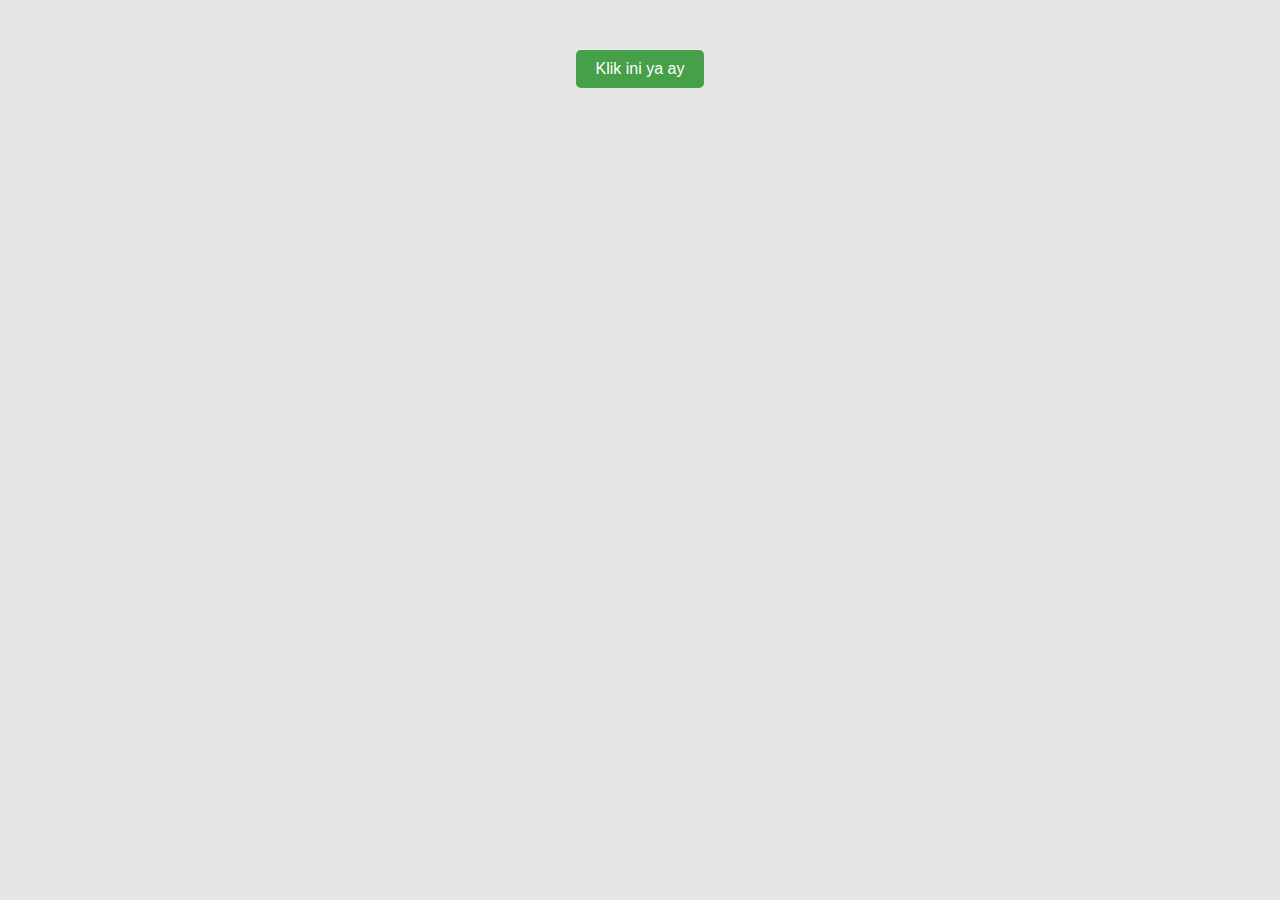
<file: index.html>
<!DOCTYPE html>
<html lang="en">

<head>
    <meta charset="UTF-8">
    <meta name="viewport" content="width=device-width, initial-scale=1.0">
    <title>klik ini ya</title>
    <link rel="stylesheet" href="style.css">
</head>

<body>
    <div class="container">
        <button id="showBirthdayButton">Klik ini ya ay</button>
        <div id="birthdayMessage" class="birthday-card hidden">
            <h1>Halo ayyy</h1>
            <p>
                Kamu udah bobo yaa ayy? Pasti cape banget yaa, lelah yaa? Makasih ya kamu bisa jalanin ini semuanya.
                Aku bangga sama kamu
            </p>
            <p>
                Kalau hari ini kurang baik gpp, Semoga di hari besok dan seterusnya lebih baik lagi.
                Aku sayang banget sama kamu, makasih udah mau lewatin hari-harinya bareng aku. Aku harap kita sama-sama
                terus ay,
                jadi kalau ada apa-apaa dibicarain baik dulu oke?
            </p>
            <p>
                Maaf kalau aku belum bisa ngertiin kamu atau belum bisa jadi yang terbaik buat kamu.
                Tidur yang nyenyak yaa sayangkuu, harus yakin kalau hari selanjutnya pasti lebih baik. I love u ayy
            </p>
            <p>
                see you 🤍💌
            </p>
            
            <!-- New Button -->
            <button id="newPageButton" onclick="goToNewPage()">Klik ini lagi yaa</button>
        </div>
        
        <!-- New Page Content (Initially Hidden) -->
        <div id="newPageContent" class="hidden">
            <h2></h2>
            <p></p>
        </div>
    </div>

    <script src="script.js"></script>
    <script>
        function goToNewPage() {
            // Redirect to the new HTML page
            window.location.href = 'halaman_baru.html';
        }
    </script>
</body>

</html>
</file>
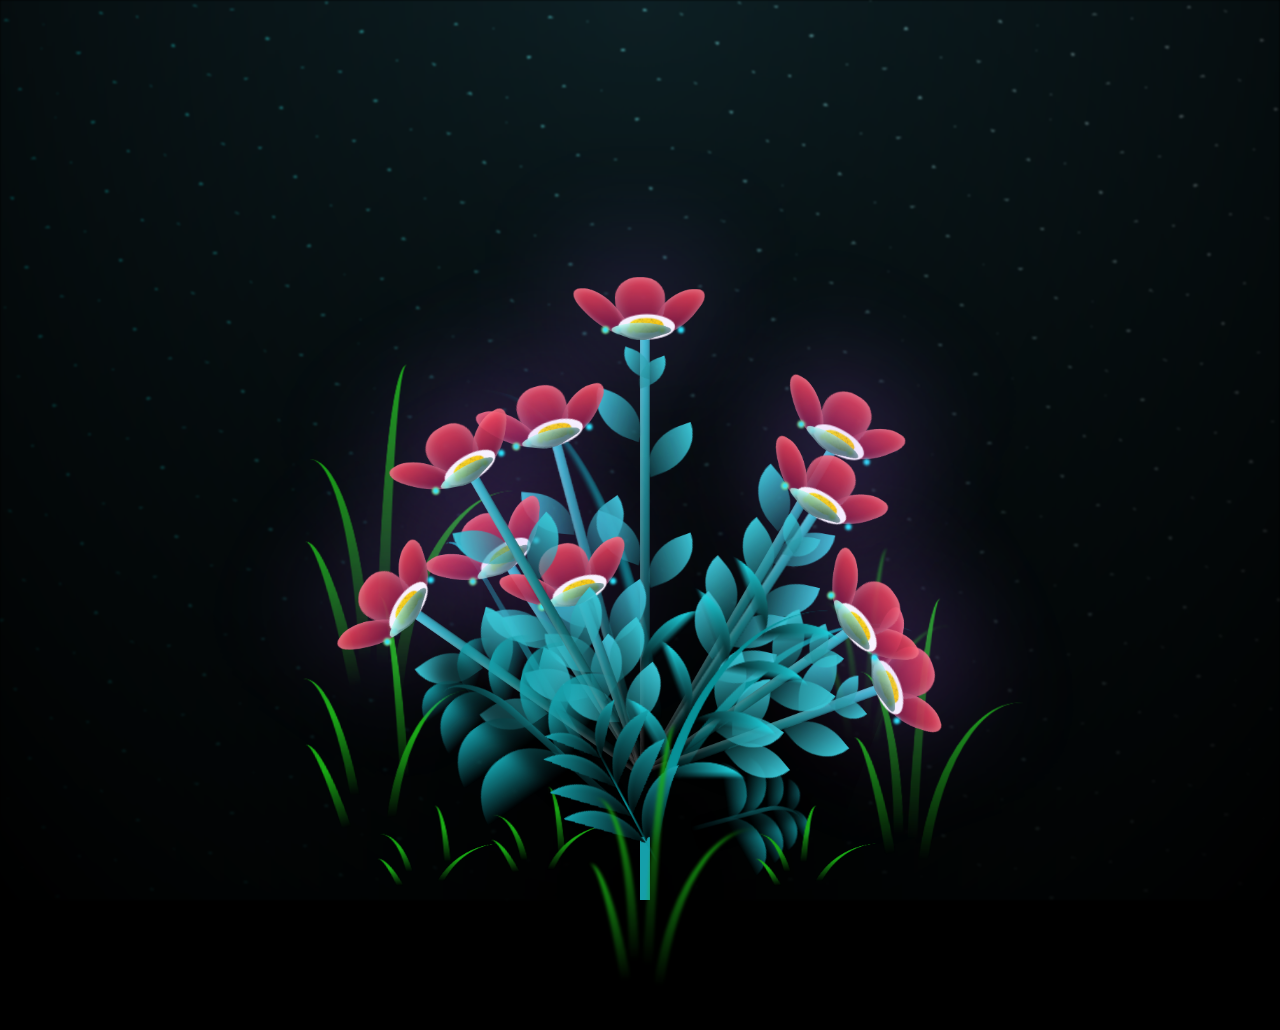
<file: halaman_baru.html>
<!DOCTYPE html>
<html lang="en">
<head>
    <meta charset="UTF-8">
    <meta name="viewport" content="width=device-width, initial-scale=1.0">
    <link rel="stylesheet" href="bunga.css"> <!-- Corrected the rel attribute -->
    <title>Beautiful Garden</title>
</head>
  
<body class="not-loaded">
    <div class="night"></div>
    <div class="flowers1">

    </div>
    <div class="flowers">
      <div class="flower flower--1">
        <div class="flower__leafs flower__leafs--1">
          <div class="flower__leaf flower__leaf--1"></div>
          <div class="flower__leaf flower__leaf--2"></div>
          <div class="flower__leaf flower__leaf--3"></div>
          <div class="flower__leaf flower__leaf--4"></div>
          

          <div class="flower__white-circle"></div>
  
          <div class="flower__light flower__light--1"></div>
          <div class="flower__light flower__light--2"></div>
          <div class="flower__light flower__light--3"></div>
          <div class="flower__light flower__light--4"></div>
          <div class="flower__light flower__light--5"></div>
          <div class="flower__light flower__light--6"></div>
          <div class="flower__light flower__light--7"></div>
          <div class="flower__light flower__light--8"></div>
  
        </div>
        <div class="flower__line">
          <div class="flower__line__leaf flower__line__leaf--1"></div>
          <div class="flower__line__leaf flower__line__leaf--2"></div>
          <div class="flower__line__leaf flower__line__leaf--3"></div>
          <div class="flower__line__leaf flower__line__leaf--4"></div>
          <div class="flower__line__leaf flower__line__leaf--5"></div>
          <div class="flower__line__leaf flower__line__leaf--6"></div>
        </div>
      </div>
  
      <div class="flower flower--2">
        <div class="flower__leafs flower__leafs--2">
          <div class="flower__leaf flower__leaf--1"></div>
          <div class="flower__leaf flower__leaf--2"></div>
          <div class="flower__leaf flower__leaf--3"></div>
          <div class="flower__leaf flower__leaf--4"></div>
          <div class="flower__white-circle"></div>
  
          <div class="flower__light flower__light--1"></div>
          <div class="flower__light flower__light--2"></div>
          <div class="flower__light flower__light--3"></div>
          <div class="flower__light flower__light--4"></div>
          <div class="flower__light flower__light--5"></div>
          <div class="flower__light flower__light--6"></div>
          <div class="flower__light flower__light--7"></div>
          <div class="flower__light flower__light--8"></div>
  
        </div>
        <div class="flower__line">
          <div class="flower__line__leaf flower__line__leaf--1"></div>
          <div class="flower__line__leaf flower__line__leaf--2"></div>
          <div class="flower__line__leaf flower__line__leaf--3"></div>
          <div class="flower__line__leaf flower__line__leaf--4"></div>
        </div>
      </div>
      
  
      <div class="flower flower--3">
        <div class="flower__leafs flower__leafs--3">
          <div class="flower__leaf flower__leaf--1"></div>
          <div class="flower__leaf flower__leaf--2"></div>
          <div class="flower__leaf flower__leaf--3"></div>
          <div class="flower__leaf flower__leaf--4"></div>
          <div class="flower__white-circle"></div>
  
          <div class="flower__light flower__light--1"></div>
          <div class="flower__light flower__light--2"></div>
          <div class="flower__light flower__light--3"></div>
          <div class="flower__light flower__light--4"></div>
          <div class="flower__light flower__light--5"></div>
          <div class="flower__light flower__light--6"></div>
          <div class="flower__light flower__light--7"></div>
          <div class="flower__light flower__light--8"></div>
  
        </div>
        <div class="flower__line">
          <div class="flower__line__leaf flower__line__leaf--1"></div>
          <div class="flower__line__leaf flower__line__leaf--2"></div>
          <div class="flower__line__leaf flower__line__leaf--3"></div>
          <div class="flower__line__leaf flower__line__leaf--4"></div>
        </div>
      </div>
  
      <div class="grow-ans" style="--d:1.2s">
        <div class="flower__g-long">
          <div class="flower__g-long__top"></div>
          <div class="flower__g-long__bottom"></div>
        </div>
      </div>

      <div class="flower flower--4">
        <div class="flower__leafs flower__leafs--4">
          <div class="flower__leaf flower__leaf--1"></div>
          <div class="flower__leaf flower__leaf--2"></div>
          <div class="flower__leaf flower__leaf--3"></div>
          <div class="flower__leaf flower__leaf--4"></div>
          <div class="flower__white-circle"></div>
  
          <div class="flower__light flower__light--1"></div>
          <div class="flower__light flower__light--2"></div>
          <div class="flower__light flower__light--3"></div>
          <div class="flower__light flower__light--4"></div>
          <div class="flower__light flower__light--5"></div>
          <div class="flower__light flower__light--6"></div>
          <div class="flower__light flower__light--7"></div>
          <div class="flower__light flower__light--8"></div>
  
        </div>
        <div class="flower__line">
          <div class="flower__line__leaf flower__line__leaf--1"></div>
          <div class="flower__line__leaf flower__line__leaf--2"></div>
          <div class="flower__line__leaf flower__line__leaf--3"></div>
          <div class="flower__line__leaf flower__line__leaf--4"></div>
        </div>
      </div>

      <div class="flower flower--5">
        <div class="flower__leafs flower__leafs--1">
          <div class="flower__leaf flower__leaf--1"></div>
          <div class="flower__leaf flower__leaf--2"></div>
          <div class="flower__leaf flower__leaf--3"></div>
          <div class="flower__leaf flower__leaf--4"></div>
          

          <div class="flower__white-circle"></div>
  
          <div class="flower__light flower__light--1"></div>
          <div class="flower__light flower__light--2"></div>
          <div class="flower__light flower__light--3"></div>
          <div class="flower__light flower__light--4"></div>
          <div class="flower__light flower__light--5"></div>
          <div class="flower__light flower__light--6"></div>
          <div class="flower__light flower__light--7"></div>
          <div class="flower__light flower__light--8"></div>
  
        </div>
        <div class="flower__line">
          <div class="flower__line__leaf flower__line__leaf--1"></div>
          <div class="flower__line__leaf flower__line__leaf--2"></div>
          <div class="flower__line__leaf flower__line__leaf--3"></div>
          <div class="flower__line__leaf flower__line__leaf--4"></div>
          <div class="flower__line__leaf flower__line__leaf--5"></div>
          <div class="flower__line__leaf flower__line__leaf--6"></div>
        </div>
      </div>

      <div class="flower flower--6">
        <div class="flower__leafs flower__leafs--1">
          <div class="flower__leaf flower__leaf--1"></div>
          <div class="flower__leaf flower__leaf--2"></div>
          <div class="flower__leaf flower__leaf--3"></div>
          <div class="flower__leaf flower__leaf--4"></div>
          

          <div class="flower__white-circle"></div>
  
          <div class="flower__light flower__light--1"></div>
          <div class="flower__light flower__light--2"></div>
          <div class="flower__light flower__light--3"></div>
          <div class="flower__light flower__light--4"></div>
          <div class="flower__light flower__light--5"></div>
          <div class="flower__light flower__light--6"></div>
          <div class="flower__light flower__light--7"></div>
          <div class="flower__light flower__light--8"></div>
  
        </div>
        <div class="flower__line">
          <div class="flower__line__leaf flower__line__leaf--1"></div>
          <div class="flower__line__leaf flower__line__leaf--2"></div>
          <div class="flower__line__leaf flower__line__leaf--3"></div>
          <div class="flower__line__leaf flower__line__leaf--4"></div>
          <div class="flower__line__leaf flower__line__leaf--5"></div>
          <div class="flower__line__leaf flower__line__leaf--6"></div>
        </div>
      </div>
  
      <div class="flower flower--7">
        <div class="flower__leafs flower__leafs--2">
          <div class="flower__leaf flower__leaf--1"></div>
          <div class="flower__leaf flower__leaf--2"></div>
          <div class="flower__leaf flower__leaf--3"></div>
          <div class="flower__leaf flower__leaf--4"></div>
          <div class="flower__white-circle"></div>
  
          <div class="flower__light flower__light--1"></div>
          <div class="flower__light flower__light--2"></div>
          <div class="flower__light flower__light--3"></div>
          <div class="flower__light flower__light--4"></div>
          <div class="flower__light flower__light--5"></div>
          <div class="flower__light flower__light--6"></div>
          <div class="flower__light flower__light--7"></div>
          <div class="flower__light flower__light--8"></div>
  
        </div>
        <div class="flower__line">
          <div class="flower__line__leaf flower__line__leaf--1"></div>
          <div class="flower__line__leaf flower__line__leaf--2"></div>
          <div class="flower__line__leaf flower__line__leaf--3"></div>
          <div class="flower__line__leaf flower__line__leaf--4"></div>
        </div>
      </div>
      
  
      <div class="flower flower--8">
        <div class="flower__leafs flower__leafs--3">
          <div class="flower__leaf flower__leaf--1"></div>
          <div class="flower__leaf flower__leaf--2"></div>
          <div class="flower__leaf flower__leaf--3"></div>
          <div class="flower__leaf flower__leaf--4"></div>
          <div class="flower__white-circle"></div>
  
          <div class="flower__light flower__light--1"></div>
          <div class="flower__light flower__light--2"></div>
          <div class="flower__light flower__light--3"></div>
          <div class="flower__light flower__light--4"></div>
          <div class="flower__light flower__light--5"></div>
          <div class="flower__light flower__light--6"></div>
          <div class="flower__light flower__light--7"></div>
          <div class="flower__light flower__light--8"></div>
  
        </div>
        <div class="flower__line">
          <div class="flower__line__leaf flower__line__leaf--1"></div>
          <div class="flower__line__leaf flower__line__leaf--2"></div>
          <div class="flower__line__leaf flower__line__leaf--3"></div>
          <div class="flower__line__leaf flower__line__leaf--4"></div>
        </div>
      </div>
  
      <div class="grow-ans" style="--d:1.2s">
        <div class="flower__g-long">
          <div class="flower__g-long__top"></div>
          <div class="flower__g-long__bottom"></div>
        </div>
      </div>

      <div class="flower flower--9">
        <div class="flower__leafs flower__leafs--4">
          <div class="flower__leaf flower__leaf--1"></div>
          <div class="flower__leaf flower__leaf--2"></div>
          <div class="flower__leaf flower__leaf--3"></div>
          <div class="flower__leaf flower__leaf--4"></div>
          <div class="flower__white-circle"></div>
  
          <div class="flower__light flower__light--1"></div>
          <div class="flower__light flower__light--2"></div>
          <div class="flower__light flower__light--3"></div>
          <div class="flower__light flower__light--4"></div>
          <div class="flower__light flower__light--5"></div>
          <div class="flower__light flower__light--6"></div>
          <div class="flower__light flower__light--7"></div>
          <div class="flower__light flower__light--8"></div>
  
        </div>
        <div class="flower__line">
          <div class="flower__line__leaf flower__line__leaf--1"></div>
          <div class="flower__line__leaf flower__line__leaf--2"></div>
          <div class="flower__line__leaf flower__line__leaf--3"></div>
          <div class="flower__line__leaf flower__line__leaf--4"></div>
        </div>
      </div>

      <div class="flower flower--10">
        <div class="flower__leafs flower__leafs--1">
          <div class="flower__leaf flower__leaf--1"></div>
          <div class="flower__leaf flower__leaf--2"></div>
          <div class="flower__leaf flower__leaf--3"></div>
          <div class="flower__leaf flower__leaf--4"></div>
          

          <div class="flower__white-circle"></div>
  
          <div class="flower__light flower__light--1"></div>
          <div class="flower__light flower__light--2"></div>
          <div class="flower__light flower__light--3"></div>
          <div class="flower__light flower__light--4"></div>
          <div class="flower__light flower__light--5"></div>
          <div class="flower__light flower__light--6"></div>
          <div class="flower__light flower__light--7"></div>
          <div class="flower__light flower__light--8"></div>
  
        </div>
        <div class="flower__line">
          <div class="flower__line__leaf flower__line__leaf--1"></div>
          <div class="flower__line__leaf flower__line__leaf--2"></div>
          <div class="flower__line__leaf flower__line__leaf--3"></div>
          <div class="flower__line__leaf flower__line__leaf--4"></div>
          <div class="flower__line__leaf flower__line__leaf--5"></div>
          <div class="flower__line__leaf flower__line__leaf--6"></div>
        </div>
      </div>
  
  
      <div class="grow-ans" style="--d:1.2s">
        <div class="flower__g-long">
          <div class="flower__g-long__top"></div>
          <div class="flower__g-long__bottom"></div>
        </div>
      </div>
  
      <div class="growing-grass">
        <div class="flower__grass flower__grass--1">
          <div class="flower__grass--top"></div>
          <div class="flower__grass--bottom"></div>
          <div class="flower__grass__leaf flower__grass__leaf--1"></div>
          <div class="flower__grass__leaf flower__grass__leaf--2"></div>
          <div class="flower__grass__leaf flower__grass__leaf--3"></div>
          <div class="flower__grass__leaf flower__grass__leaf--4"></div>
          <div class="flower__grass__leaf flower__grass__leaf--5"></div>
          <div class="flower__grass__leaf flower__grass__leaf--6"></div>
          <div class="flower__grass__leaf flower__grass__leaf--7"></div>
          <div class="flower__grass__leaf flower__grass__leaf--8"></div>
          <div class="flower__grass__overlay"></div>
        </div>
      </div>
  
      <div class="growing-grass">
        <div class="flower__grass flower__grass--2">
          <div class="flower__grass--top"></div>
          <div class="flower__grass--bottom"></div>
          <div class="flower__grass__leaf flower__grass__leaf--1"></div>
          <div class="flower__grass__leaf flower__grass__leaf--2"></div>
          <div class="flower__grass__leaf flower__grass__leaf--3"></div>
          <div class="flower__grass__leaf flower__grass__leaf--4"></div>
          <div class="flower__grass__leaf flower__grass__leaf--5"></div>
          <div class="flower__grass__leaf flower__grass__leaf--6"></div>
          <div class="flower__grass__leaf flower__grass__leaf--7"></div>
          <div class="flower__grass__leaf flower__grass__leaf--8"></div>
          <div class="flower__grass__overlay"></div>
        </div>
      </div>
  
      <div class="grow-ans" style="--d:2.4s">
        <div class="flower__g-right flower__g-right--1">
          <div class="leaf"></div>
        </div>
      </div>
  
      <div class="grow-ans" style="--d:2.8s">
        <div class="flower__g-right flower__g-right--2">
          <div class="leaf"></div>
        </div>
      </div>
  
      <div class="grow-ans" style="--d:2.8s">
        <div class="flower__g-front">
          <div class="flower__g-front__leaf-wrapper flower__g-front__leaf-wrapper--1">
            <div class="flower__g-front__leaf"></div>
          </div>
          <div class="flower__g-front__leaf-wrapper flower__g-front__leaf-wrapper--2">
            <div class="flower__g-front__leaf"></div>
          </div>
          <div class="flower__g-front__leaf-wrapper flower__g-front__leaf-wrapper--3">
            <div class="flower__g-front__leaf"></div>
          </div>
          <div class="flower__g-front__leaf-wrapper flower__g-front__leaf-wrapper--4">
            <div class="flower__g-front__leaf"></div>
          </div>
          <div class="flower__g-front__leaf-wrapper flower__g-front__leaf-wrapper--5">
            <div class="flower__g-front__leaf"></div>
          </div>
          <div class="flower__g-front__leaf-wrapper flower__g-front__leaf-wrapper--6">
            <div class="flower__g-front__leaf"></div>
          </div>
          <div class="flower__g-front__leaf-wrapper flower__g-front__leaf-wrapper--7">
            <div class="flower__g-front__leaf"></div>
          </div>
          <div class="flower__g-front__leaf-wrapper flower__g-front__leaf-wrapper--8">
            <div class="flower__g-front__leaf"></div>
          </div>
          <div class="flower__g-front__line"></div>
        </div>
      </div>
  
      <div class="grow-ans" style="--d:3.2s">
        <div class="flower__g-fr">
          <div class="leaf"></div>
          <div class="flower__g-fr__leaf flower__g-fr__leaf--1"></div>
          <div class="flower__g-fr__leaf flower__g-fr__leaf--2"></div>
          <div class="flower__g-fr__leaf flower__g-fr__leaf--3"></div>
          <div class="flower__g-fr__leaf flower__g-fr__leaf--4"></div>
          <div class="flower__g-fr__leaf flower__g-fr__leaf--5"></div>
          <div class="flower__g-fr__leaf flower__g-fr__leaf--6"></div>
          <div class="flower__g-fr__leaf flower__g-fr__leaf--7"></div>
          <div class="flower__g-fr__leaf flower__g-fr__leaf--8"></div>
          <div class="flower__g-fr__leaf flower__g-fr__leaf--9"></div>



        </div>
      </div>

      <div class="grass">
        <div class="grass-blade grass-blade--1"></div>
        <div class="grass-blade grass-blade--2"></div>
        <div class="grass-blade grass-blade--3"></div>
        <!-- Add more grass-blade elements as needed -->
      </div>
  
      <div class="long-g long-g--0">
        <div class="grow-ans" style="--d:3s">
          <div class="leaf leaf--0"></div>
        </div>
        <div class="grow-ans" style="--d:2.2s">
          <div class="leaf leaf--1"></div>
        </div>
        <div class="grow-ans" style="--d:3.4s">
          <div class="leaf leaf--2"></div>
        </div>
        <div class="grow-ans" style="--d:3.6s">
          <div class="leaf leaf--3"></div>
        </div>
      </div>
  
      <div class="long-g long-g--1">
        <div class="grow-ans" style="--d:3.6s">
          <div class="leaf leaf--0"></div>
        </div>
        <div class="grow-ans" style="--d:3.8s">
          <div class="leaf leaf--1"></div>
        </div>
        <div class="grow-ans" style="--d:4s">
          <div class="leaf leaf--2"></div>
        </div>
        <div class="grow-ans" style="--d:4.2s">
          <div class="leaf leaf--3"></div>
        </div>
      </div>
  
      <div class="long-g long-g--2">
        <div class="grow-ans" style="--d:4s">
          <div class="leaf leaf--0"></div>
        </div>
        <div class="grow-ans" style="--d:4.2s">
          <div class="leaf leaf--1"></div>
        </div>
        <div class="grow-ans" style="--d:4.4s">
          <div class="leaf leaf--2"></div>
        </div>
        <div class="grow-ans" style="--d:4.6s">
          <div class="leaf leaf--3"></div>
        </div>
      </div>
  
      <div class="long-g long-g--3">
        <div class="grow-ans" style="--d:4s">
          <div class="leaf leaf--0"></div>
        </div>
        <div class="grow-ans" style="--d:4.2s">
          <div class="leaf leaf--1"></div>
        </div>
        <div class="grow-ans" style="--d:3s">
          <div class="leaf leaf--2"></div>
        </div>
        <div class="grow-ans" style="--d:3.6s">
          <div class="leaf leaf--3"></div>
        </div>
      </div>
  
      <div class="long-g long-g--4">
        <div class="grow-ans" style="--d:4s">
          <div class="leaf leaf--0"></div>
        </div>
        <div class="grow-ans" style="--d:4.2s">
          <div class="leaf leaf--1"></div>
        </div>
        <div class="grow-ans" style="--d:3s">
          <div class="leaf leaf--2"></div>
        </div>
        <div class="grow-ans" style="--d:3.6s">
          <div class="leaf leaf--3"></div>
        </div>
      </div>
  
      <div class="long-g long-g--5">
        <div class="grow-ans" style="--d:4s">
          <div class="leaf leaf--0"></div>
        </div>
        <div class="grow-ans" style="--d:4.2s">
          <div class="leaf leaf--1"></div>
        </div>
        <div class="grow-ans" style="--d:3s">
          <div class="leaf leaf--2"></div>
        </div>
        <div class="grow-ans" style="--d:3.6s">
          <div class="leaf leaf--3"></div>
        </div>
      </div>
  
      <div class="long-g long-g--6">
        <div class="grow-ans" style="--d:4.2s">
          <div class="leaf leaf--0"></div>
        </div>
        <div class="grow-ans" style="--d:4.4s">
          <div class="leaf leaf--1"></div>
        </div>
        <div class="grow-ans" style="--d:4.6s">
          <div class="leaf leaf--2"></div>
        </div>
        <div class="grow-ans" style="--d:4.8s">
          <div class="leaf leaf--3"></div>
        </div>
      </div>
  
      <div class="long-g long-g--7">
        <div class="grow-ans" style="--d:3s">
          <div class="leaf leaf--0"></div>
        </div>
        <div class="grow-ans" style="--d:3.2s">
          <div class="leaf leaf--1"></div>
        </div>
        <div c
        lass="grow-ans" style="--d:3.5s">
          <div class="leaf leaf--2"></div>
        </div>
        <div class="grow-ans" style="--d:3.6s">
          <div class="leaf leaf--3"></div>
        </div>
      </div>
    </div>
    <script src="java.js"></script>
  </body>

</html>
</file>
<file: style.css>
body {
    font-family: 'Montserrat', sans-serif;
    background-color: #e6e6e6;
    margin: 0;
    padding: 0;
    display: flex;
    align-items: center;
    justify-content: center;
    text-align: center;
}

.container {
    text-align: center;
    margin-top: 50px;
}

.birthday-card {
    background-color: #fff;
    border-radius: 10px;
    box-shadow: 0 0 10px rgba(0, 0, 0, 0.1);
    padding: 20px;
    width: 80%;
    max-width: 600px;
}

h1 {
    color: #e44d26; /* Warna oranye */
}

p {
    color: #666;
    line-height: 1.6;
    margin-bottom: 15px;
}

/* Hidden class untuk menyembunyikan elemen */
.hidden {
    display: none;
}

/* Tombol styling */
button {
    background-color: #45a049; /* Warna hijau */
    color: #fff;
    padding: 10px 20px;
    font-size: 16px;
    border: none;
    border-radius: 5px;
    cursor: pointer;
    transition: background-color 0.3s;
}

button:hover {
    background-color: #e44d26; /* Warna oranye yang lebih gelap saat dihover */
}
</file>
<file: bunga.css>
*,
*::after,
*::before {
  padding: 0;
  margin: 0;
  box-sizing: border-box;
}

:root {
  --dark-color: #000000;
}

body {
  display: flex;
  align-items: flex-end;
  justify-content: center;
  min-height: 100vh;
  background-color: var(--dark-color);
  overflow: hidden;
  perspective: 1000px;
}

.night {
  position: fixed;
  left: 50%;
  top: 0;
  transform: translateX(-50%);
  width: 100%;
  height: 100%;
  filter: blur(0.1vmin);
  background-image: radial-gradient(ellipse at top, transparent 0%, var(--dark-color)), radial-gradient(ellipse at bottom, var(--dark-color), rgba(95, 223, 255, 0.2)), repeating-linear-gradient(220deg, black 0px, black 19px, transparent 19px, transparent 22px), repeating-linear-gradient(189deg, black 0px, black 19px, transparent 19px, transparent 22px), repeating-linear-gradient(148deg, black 0px, black 19px, transparent 19px, transparent 22px), linear-gradient(90deg, #00fffa, #f0f0f0);
}

.flowers1 {
  position: absolute;
  transform: scale(.8);
}

.flowers {
  position: absolute;
  transform: scale(.7);
}

.flower {
  position: fixed;
  bottom: 10vmin;
  transform-origin: bottom center;
  z-index: 30;
  --fl-speed: 0.8s;
}

.flower {
    position: absolute;
    bottom: 20vmin;
    transform-origin: bottom center;
    z-index: 10;
    --fl-speed: 0.8s;
  }

.flower--1 {
  animation: moving-flower-1 4s linear infinite;
}
.flower--1 .flower__line {
  height: 70vmin;
  animation-delay: 0.3s;
}
.flower--1 .flower__line__leaf--1 {
  animation: blooming-leaf-right var(--fl-speed) 1.6s backwards;
}
.flower--1 .flower__line__leaf--2 {
  animation: blooming-leaf-right var(--fl-speed) 1.4s backwards;
}
.flower--1 .flower__line__leaf--3 {
  animation: blooming-leaf-left var(--fl-speed) 1.2s backwards;
}
.flower--1 .flower__line__leaf--4 {
  animation: blooming-leaf-left var(--fl-speed) 1s backwards;
}
.flower--1 .flower__line__leaf--5 {
  animation: blooming-leaf-right var(--fl-speed) 1.8s backwards;
}
.flower--1 .flower__line__leaf--6 {
  animation: blooming-leaf-left var(--fl-speed) 2s backwards;
}
.flower--2 {
  left: 50%;
  transform: rotate(30deg);
  animation: moving-flower-2 4s linear infinite;
}
.flower--2 .flower__line {
  height: 60vmin;
  animation-delay: 0.8s;
}
.flower--2 .flower__line__leaf--1 {
  animation: blooming-leaf-right var(--fl-speed) 1.9s backwards;
}
.flower--2 .flower__line__leaf--2 {
  animation: blooming-leaf-right var(--fl-speed) 1.7s backwards;
}
.flower--2 .flower__line__leaf--3 {
  animation: blooming-leaf-left var(--fl-speed) 1.5s backwards;
}
.flower--2 .flower__line__leaf--4 {
  animation: blooming-leaf-left var(--fl-speed) 1.3s backwards;
}
.flower--3 {
  left: 50%;
  transform: rotate(-15deg);
  animation: moving-flower-3 4s linear infinite;
}
.flower--3 .flower__line {
  animation-delay: 0.9s;
}
.flower--3 .flower__line__leaf--1 {
  animation: blooming-leaf-right var(--fl-speed) 2.5s backwards;
}
.flower--3 .flower__line__leaf--2 {
  animation: blooming-leaf-right var(--fl-speed) 2.3s backwards;
}
.flower--3 .flower__line__leaf--3 {
  animation: blooming-leaf-left var(--fl-speed) 2.1s backwards;
}
.flower--3 .flower__line__leaf--4 {
  animation: blooming-leaf-left var(--fl-speed) 1.9s backwards;
}

.flower--4 {
    left: 50%;
    transform: rotate(-33deg);
    animation: moving-flower-4 4s linear infinite;
}
.flower--4 .flower__line {
    height: 40vmin;
    animation-delay: 1.9s;
  }
  .flower--4 .flower__line__leaf--1 {
    animation: blooming-leaf-right var(--fl-speed) 2.5s backwards;
  }
  .flower--4 .flower__line__leaf--2 {
    animation: blooming-leaf-right var(--fl-speed) 2.3s backwards;
  }
  .flower--4 .flower__line__leaf--3 {
    animation: blooming-leaf-left var(--fl-speed) 2.1s backwards;
  }
  .flower--4 .flower__line__leaf--4 {
    animation: blooming-leaf-left var(--fl-speed) 1.9s backwards;
  }

  .flower--5 {
    left: 50%;
    transform: rotate(33deg);
    animation: moving-flower-4 4s linear infinite;
}
.flower--5 .flower__line {
    height: 50vmin;
    animation-delay: 1.9s;
  }
  .flower--5 .flower__line__leaf--1 {
    animation: blooming-leaf-right var(--fl-speed) 2.5s backwards;
  }
  .flower--5 .flower__line__leaf--2 {
    animation: blooming-leaf-right var(--fl-speed) 2.3s backwards;
  }
  .flower--5 .flower__line__leaf--3 {
    animation: blooming-leaf-left var(--fl-speed) 2.1s backwards;
  }
  .flower--5 .flower__line__leaf--4 {
    animation: blooming-leaf-left var(--fl-speed) 3s backwards;
  }

  .flower--6 {
    left: 90%;
    transform: rotate(70deg);
    animation: moving-flower-1 6s linear infinite;
  }
  .flower--6 .flower__line {
    height: 40vmin;
    animation-delay: 0.3s;
  }
  .flower--6 .flower__line__leaf--1 {
    animation: blooming-leaf-right var(--fl-speed) 1.6s backwards;
  }
  .flower--6 .flower__line__leaf--2 {
    animation: blooming-leaf-right var(--fl-speed) 1.4s backwards;
  }
  .flower--6 .flower__line__leaf--3 {
    animation: blooming-leaf-left var(--fl-speed) 1.2s backwards;
  }
  .flower--6 .flower__line__leaf--4 {
    animation: blooming-leaf-left var(--fl-speed) 1s backwards;
  }
  .flower--6 .flower__line__leaf--5 {
    animation: blooming-leaf-right var(--fl-speed) 1.8s backwards;
  }
  .flower--6 .flower__line__leaf--6 {
    animation: blooming-leaf-left var(--fl-speed) 2s backwards;
  }
  .flower--7 {
    left: 90%;
    transform: rotate(700deg);
    animation: moving-flower-2 4s linear infinite;
  }
  .flower--7 .flower__line {
    height: 30vmin;
    animation-delay: 0.8s;
  }
  .flower--7 .flower__line__leaf--1 {
    animation: blooming-leaf-right var(--fl-speed) 1.9s backwards;
  }
  .flower--7 .flower__line__leaf--2 {
    animation: blooming-leaf-right var(--fl-speed) 1.7s backwards;
  }
  .flower--7 .flower__line__leaf--3 {
    animation: blooming-leaf-left var(--fl-speed) 1.5s backwards;
  }
  .flower--7 .flower__line__leaf--4 {
    animation: blooming-leaf-left var(--fl-speed) 1.3s backwards;
  }
  .flower--8 {
    left: 100%;
    transform: rotate(-30deg);
    animation: moving-flower-3 4s linear infinite;
  }
  .flower--8 .flower__line {
    animation-delay: 0.9s;
  }
  .flower--8 .flower__line__leaf--1 {
    animation: blooming-leaf-right var(--fl-speed) 2.5s backwards;
  }
  .flower--8 .flower__line__leaf--2 {
    animation: blooming-leaf-right var(--fl-speed) 2.3s backwards;
  }
  .flower--8 .flower__line__leaf--3 {
    animation: blooming-leaf-left var(--fl-speed) 2.1s backwards;
  }
  .flower--8 .flower__line__leaf--4 {
    animation: blooming-leaf-left var(--fl-speed) 1.9s backwards;
  }
  
  .flower--9 {
      left: 1000%;
      transform: rotate(-55deg);
      animation: moving-flower-4 4s linear infinite;
  }
  .flower--9 .flower__line {
      height: 45vmin;
      animation-delay: 1.9s;
    }
    .flower--9 .flower__line__leaf--1 {
      animation: blooming-leaf-right var(--fl-speed) 2.5s backwards;
    }
    .flower--9 .flower__line__leaf--2 {
      animation: blooming-leaf-right var(--fl-speed) 2.3s backwards;
    }
    .flower--9 .flower__line__leaf--3 {
      animation: blooming-leaf-left var(--fl-speed) 2.1s backwards;
    }
    .flower--9 .flower__line__leaf--4 {
      animation: blooming-leaf-left var(--fl-speed) 1.9s backwards;
    }
  
    .flower--10 {
      left: 50%;
      transform: rotate(55deg);
      animation: moving-flower-4 4s linear infinite;
  }
  .flower--10 .flower__line {
      height: 40vmin;
      animation-delay: 1.9s;
    }
    .flower--10 .flower__line__leaf--1 {
      animation: blooming-leaf-right var(--fl-speed) 2.5s backwards;
    }
    .flower--10 .flower__line__leaf--2 {
      animation: blooming-leaf-right var(--fl-speed) 2.3s backwards;
    }
    .flower--10 .flower__line__leaf--3 {
      animation: blooming-leaf-left var(--fl-speed) 2.1s backwards;
    }
    .flower--10 .flower__line__leaf--4 {
      animation: blooming-leaf-left var(--fl-speed) 3s backwards;
    }

.flower__leafs {
  position: absolute;
  animation: blooming-flower 2s backwards;
}
.flower__leafs--1 {
  animation-delay: 1.1s;
}
.flower__leafs--2 {
  animation-delay: 1.4s;
}
.flower__leafs--3 {
  animation-delay: 1.7s;
}
.flower__leafs--4 {
    animation-delay: 2s;
  }
.flower__leafs--5 {
    animation-delay: 3s;
}
}
.flower__leafs--6 {
  animation-delay: 1.1s;
}
.flower__leafs--7 {
  animation-delay: 1.4s;
}
.flower__leafs--8 {
  animation-delay: 1.7s;
}
.flower__leafs--9 {
    animation-delay: 3s;
  }
.flower__leafs--10 {
    animation-delay: 4s;
}

.flower__leafs::after {
  content: "";
  position: absolute;
  left: 0;
  top: 0;
  transform: translate(-50%, -100%);
  width: 8vmin;
  height: 8vmin;
  background-color: #b06bff;
  filter: blur(10vmin);
}
.flower__leaf {
  position: absolute;
  bottom: 0;
  left: 50%;
  width: 8vmin;
  height: 11vmin;
  border-radius: 51% 49% 47% 53%/44% 45% 55% 69%;
  background-color: #f77cf2;
  background-image: linear-gradient(to top, #64082e, #ff4451);
  transform-origin: bottom center;
  opacity: 0.9;
  box-shadow: inset 0 0 2vmin rgba(255, 255, 255, 0.5);
}
.flower__leaf--1 {
  transform: translate(-10%, 1%) rotateY(40deg) rotateX(-50deg);
}
.flower__leaf--2 {
  transform: translate(-50%, -4%) rotateX(40deg);
}
.flower__leaf--3 {
  transform: translate(-90%, 0%) rotateY(45deg) rotateX(50deg);
}
.flower__leaf--4 {
  width: 8vmin;
  height: 8vmin;
  transform-origin: bottom left;
  border-radius: 4vmin 10vmin 4vmin 4vmin;
  transform: translate(0%, 18%) rotateX(70deg) rotate(-43deg);
  background-image: linear-gradient(to top, #0c363b, #a7ffee);
  z-index: 1;
  opacity: 0.8;
}
.flower__white-circle {
  position: absolute;
  left: -3.5vmin;
  top: -3vmin;
  width: 9vmin;
  height: 4vmin;
  border-radius: 50%;
  background-color: #fff;
}
.flower__white-circle::after {
  content: "";
  position: absolute;
  left: 50%;
  top: 45%;
  transform: translate(-50%, -50%);
  width: 60%;
  height: 60%;
  border-radius: inherit;
  background-image: repeating-linear-gradient(135deg, rgba(0, 0, 0, 0.03) 0px, rgba(0, 0, 0, 0.03) 1px, transparent 1px, transparent 12px), repeating-linear-gradient(45deg, rgba(0, 0, 0, 0.03) 0px, rgba(0, 0, 0, 0.03) 1px, transparent 1px, transparent 12px), repeating-linear-gradient(67.5deg, rgba(0, 0, 0, 0.03) 0px, rgba(0, 0, 0, 0.03) 1px, transparent 1px, transparent 12px), repeating-linear-gradient(135deg, rgba(0, 0, 0, 0.03) 0px, rgba(0, 0, 0, 0.03) 1px, transparent 1px, transparent 12px), repeating-linear-gradient(45deg, rgba(0, 0, 0, 0.03) 0px, rgba(0, 0, 0, 0.03) 1px, transparent 1px, transparent 12px), repeating-linear-gradient(112.5deg, rgba(0, 0, 0, 0.03) 0px, rgba(0, 0, 0, 0.03) 1px, transparent 1px, transparent 12px), repeating-linear-gradient(112.5deg, rgba(0, 0, 0, 0.03) 0px, rgba(0, 0, 0, 0.03) 1px, transparent 1px, transparent 12px), repeating-linear-gradient(45deg, rgba(0, 0, 0, 0.03) 0px, rgba(0, 0, 0, 0.03) 1px, transparent 1px, transparent 12px), repeating-linear-gradient(22.5deg, rgba(0, 0, 0, 0.03) 0px, rgba(0, 0, 0, 0.03) 1px, transparent 1px, transparent 12px), repeating-linear-gradient(45deg, rgba(0, 0, 0, 0.03) 0px, rgba(0, 0, 0, 0.03) 1px, transparent 1px, transparent 12px), repeating-linear-gradient(22.5deg, rgba(0, 0, 0, 0.03) 0px, rgba(0, 0, 0, 0.03) 1px, transparent 1px, transparent 12px), repeating-linear-gradient(135deg, rgba(0, 0, 0, 0.03) 0px, rgba(0, 0, 0, 0.03) 1px, transparent 1px, transparent 12px), repeating-linear-gradient(157.5deg, rgba(0, 0, 0, 0.03) 0px, rgba(0, 0, 0, 0.03) 1px, transparent 1px, transparent 12px), repeating-linear-gradient(67.5deg, rgba(0, 0, 0, 0.03) 0px, rgba(0, 0, 0, 0.03) 1px, transparent 1px, transparent 12px), repeating-linear-gradient(67.5deg, rgba(0, 0, 0, 0.03) 0px, rgba(0, 0, 0, 0.03) 1px, transparent 1px, transparent 12px), linear-gradient(90deg, #ffeb12, #ffce00);
}
.flower__line {
  height: 55vmin;
  width: 1.5vmin;
  background-image: linear-gradient(to left, rgba(0, 0, 0, 0.2), transparent, rgba(255, 255, 255, 0.2)), linear-gradient(to top, transparent 10%, #14757a, #39c6d6);
  box-shadow: inset 0 0 2px rgba(0, 0, 0, 0.5);
  animation: grow-flower-tree 4s backwards;
}
.flower__line__leaf {
  --w: 7vmin;
  --h: calc(var(--w) + 2vmin);
  position: absolute;
  top: 20%;
  left: 90%;
  width: var(--w);
  height: var(--h);
  border-top-right-radius: var(--h);
  border-bottom-left-radius: var(--h);
  background-image: linear-gradient(to top, rgba(20, 117, 122, 0.4), #39c6d6);
}
.flower__line__leaf--1 {
  transform: rotate(70deg) rotateY(30deg);
}
.flower__line__leaf--2 {
  top: 45%;
  transform: rotate(70deg) rotateY(30deg);
}
.flower__line__leaf--3, .flower__line__leaf--4, .flower__line__leaf--6 {
  border-top-right-radius: 0;
  border-bottom-left-radius: 0;
  border-top-left-radius: var(--h);
  border-bottom-right-radius: var(--h);
  left: -460%;
  top: 12%;
  transform: rotate(-70deg) rotateY(30deg);
}
.flower__line__leaf--4 {
  top: 40%;
}
.flower__line__leaf--5 {
  top: 0;
  transform-origin: left;
  transform: rotate(70deg) rotateY(30deg) scale(0.6);
}
.flower__line__leaf--6 {
  top: -2%;
  left: -450%;
  transform-origin: right;
  transform: rotate(-70deg) rotateY(30deg) scale(0.6);
}
.flower__light {
  position: absolute;
  bottom: 0vmin;
  width: 1vmin;
  height: 1vmin;
  background-color: #fffb00;
  border-radius: 50%;
  filter: blur(0.2vmin);
  animation: light-ans 4s linear infinite backwards;
}
.flower__light:nth-child(odd) {
  background-color: #23f0ff;
}
.flower__light--1 {
  left: -2vmin;
  animation-delay: 1s;
}
.flower__light--2 {
  left: 3vmin;
  animation-delay: 0.5s;
}
.flower__light--3 {
  left: -6vmin;
  animation-delay: 0.3s;
}
.flower__light--4 {
  left: 6vmin;
  animation-delay: 0.9s;
}
.flower__light--5 {
  left: -1vmin;
  animation-delay: 1.5s;
}
.flower__light--6 {
  left: -4vmin;
  animation-delay: 3s;
}
.flower__light--7 {
  left: 3vmin;
  animation-delay: 2s;
}
.flower__light--8 {
  left: -6vmin;
  animation-delay: 3.5s;
}
.flower__grass {
  --c: #159faa;
  --line-w: 1.5vmin;
  position: absolute;
  bottom: 12vmin;
  left: -7vmin;
  display: flex;
  flex-direction: column;
  align-items: flex-end;
  z-index: 20;
  transform-origin: bottom center;
  transform: rotate(-48deg) rotateY(40deg);
}
.flower__grass--1 {
  animation: moving-grass 2s linear infinite;
}
.flower__grass--2 {
  left: 5vmin;
  bottom: 10vmin;
  transform: scale(0.5) rotate(75deg) rotateX(10deg) rotateY(-200deg);
  opacity: 0.8;
  z-index: 0;
  animation: moving-grass--2 1.5s linear infinite;
}
.flower__grass--top {
  width: 7vmin;
  height: 10vmin;
  border-top-right-radius: 100%;
  border-right: var(--line-w) solid var(--c);
  transform-origin: bottom center;
  transform: rotate(-2deg);
}
.flower__grass--bottom {
  margin-top: -2px;
  width: var(--line-w);
  height: 25vmin;
  background-image: linear-gradient(to top, transparent, var(--c));
}
.flower__grass__leaf {
  --size: 10vmin;
  position: fixed;
  width: calc(var(--size) * 2.1);
  height: var(--size);
  border-top-left-radius: var(--size);
  border-top-right-radius: var(--size);
  background-image: linear-gradient(to top, transparent, transparent 30%, var(--c));
  z-index: 100;
}
.flower__grass__leaf--1 {
  top: -6%;
  left: 30%;
  --size: 6vmin;
  transform: rotate(-20deg);
  animation: growing-grass-ans--1 2s 2.6s backwards;
}
@keyframes growing-grass-ans--1 {
  0% {
    transform-origin: bottom left;
    transform: rotate(-20deg) scale(0);
  }
}
.flower__grass__leaf--2 {
  top: -5%;
  left: -110%;
  --size: 6vmin;
  transform: rotate(10deg);
  animation: growing-grass-ans--2 2s 2.4s linear backwards;
}
@keyframes growing-grass-ans--2 {
  0% {
    transform-origin: bottom right;
    transform: rotate(10deg) scale(0);
  }
}
.flower__grass__leaf--3 {
  top: 5%;
  left: 60%;
  --size: 8vmin;
  transform: rotate(-18deg) rotateX(-20deg);
  animation: growing-grass-ans--3 2s 2.2s linear backwards;
}
@keyframes growing-grass-ans--3 {
  0% {
    transform-origin: bottom left;
    transform: rotate(-18deg) rotateX(-20deg) scale(0);
  }
}
.flower__grass__leaf--4 {
  top: 6%;
  left: -135%;
  --size: 8vmin;
  transform: rotate(2deg);
  animation: growing-grass-ans--4 2s 2s linear backwards;
}
@keyframes growing-grass-ans--4 {
  0% {
    transform-origin: bottom right;
    transform: rotate(2deg) scale(0);
  }
}
.flower__grass__leaf--5 {
  top: 20%;
  left: 60%;
  --size: 10vmin;
  transform: rotate(-24deg) rotateX(-20deg);
  animation: growing-grass-ans--5 2s 1.8s linear backwards;
}
@keyframes growing-grass-ans--5 {
  0% {
    transform-origin: bottom left;
    transform: rotate(-24deg) rotateX(-20deg) scale(0);
  }
}
.flower__grass__leaf--6 {
  top: 22%;
  left: -180%;
  --size: 10vmin;
  transform: rotate(10deg);
  animation: growing-grass-ans--6 2s 1.6s linear backwards;
}
@keyframes growing-grass-ans--6 {
  0% {
    transform-origin: bottom right;
    transform: rotate(10deg) scale(0);
  }
}
.flower__grass__leaf--7 {
  top: 39%;
  left: 70%;
  --size: 10vmin;
  transform: rotate(-10deg);
  animation: growing-grass-ans--7 2s 1.4s linear backwards;
}
@keyframes growing-grass-ans--7 {
  0% {
    transform-origin: bottom left;
    transform: rotate(-10deg) scale(0);
  }
}
.flower__grass__leaf--8 {
  top: 40%;
  left: -215%;
  --size: 11vmin;
  transform: rotate(10deg);
  animation: growing-grass-ans--8 2s 1.2s linear backwards;
}
@keyframes growing-grass-ans--8 {
  0% {
    transform-origin: bottom right;
    transform: rotate(10deg) scale(0);
  }
}
.flower__grass__overlay {
  position: absolute;
  top: -10%;
  right: 0%;
  width: 100%;
  height: 100%;
  background-color: rgba(0, 0, 0, 0.6);
  filter: blur(1.5vmin);
  z-index: 100;
}
.flower__g-long {
  --w: 2vmin;
  --h: 6vmin;
  --c: #159faa;
  position: absolute;
  bottom: 10vmin;
  left: -3vmin;
  transform-origin: bottom center;
  transform: rotate(-30deg) rotateY(-20deg);
  display: flex;
  flex-direction: column;
  align-items: flex-end;
  animation: flower-g-long-ans 3s linear infinite;
}
@keyframes flower-g-long-ans {
  0%, 100% {
    transform: rotate(-30deg) rotateY(-20deg);
  }
  50% {
    transform: rotate(-32deg) rotateY(-20deg);
  }
}
.flower__g-long__top {
  top: calc(var(--h) * -1);
  width: calc(var(--w) + 1vmin);
  height: var(--h);
  border-top-right-radius: 100%;
  border-right: 0.7vmin solid var(--c);
  transform: translate(-0.7vmin, 1vmin);
}
.flower__g-long__bottom {
  width: var(--w);
  height: 50vmin;
  transform-origin: bottom center;
  background-image: linear-gradient(to top, transparent 30%, var(--c));
  box-shadow: inset 0 0 2px rgba(0, 0, 0, 0.5);
  clip-path: polygon(35% 0, 65% 1%, 100% 100%, 0% 100%);
}
.flower__g-right {
  position: absolute;
  bottom: 6vmin;
  left: -2vmin;
  transform-origin: bottom left;
  transform: rotate(20deg);
}
.flower__g-right .leaf {
  width: 30vmin;
  height: 50vmin;
  border-top-left-radius: 100%;
  border-left: 2vmin solid #079097;
  background-image: linear-gradient(to bottom, transparent, var(--dark-color) 60%);
  mask-image: linear-gradient(to top, transparent 30%, #079097 60%);
}
.flower__g-right--1 {
  animation: flower-g-right-ans 2.5s linear infinite;
}
.flower__g-right--2 {
  left: 5vmin;
  transform: rotateY(-180deg);
  animation: flower-g-right-ans--2 3s linear infinite;
}
.flower__g-right--2 .leaf {
  height: 75vmin;
  filter: blur(0.3vmin);
  opacity: 0.8;
}
@keyframes flower-g-right-ans {
  0%, 100% {
    transform: rotate(20deg);
  }
  50% {
    transform: rotate(24deg) rotateX(-20deg);
  }
}
@keyframes flower-g-right-ans--2 {
  0%, 100% {
    transform: rotateY(-180deg) rotate(0deg) rotateX(-20deg);
  }
  50% {
    transform: rotateY(-180deg) rotate(6deg) rotateX(-20deg);
  }
}
.flower__g-front {
  position: absolute;
  bottom: 6vmin;
  left: 2.5vmin;
  z-index: 100;
  transform-origin: bottom center;
  transform: rotate(-28deg) rotateY(30deg) scale(1.04);
  animation: flower__g-front-ans 2s linear infinite;
}
@keyframes flower__g-front-ans {
  0%, 100% {
    transform: rotate(-28deg) rotateY(30deg) scale(1.04);
  }
  50% {
    transform: rotate(-35deg) rotateY(40deg) scale(1.04);
  }
}
.flower__g-front__line {
  width: 0.3vmin;
  height: 20vmin;
  background-image: linear-gradient(to top, transparent, #079097, transparent 100%);
  position: relative;
}
.flower__g-front__leaf-wrapper {
  position: absolute;
  top: 0;
  left: 0;
  transform-origin: bottom left;
  transform: rotate(10deg);
}
.flower__g-front__leaf-wrapper:nth-child(even) {
  left: 0vmin;
  transform: rotateY(-180deg) rotate(5deg);
  animation: flower__g-front__leaf-left-ans 1s ease-in backwards;
}
.flower__g-front__leaf-wrapper:nth-child(odd) {
  animation: flower__g-front__leaf-ans 1s ease-in backwards;
}
.flower__g-front__leaf-wrapper--1 {
  top: -8vmin;
  transform: scale(0.7);
  animation: flower__g-front__leaf-ans 1s 5.5s ease-in backwards !important;
}
.flower__g-front__leaf-wrapper--2 {
  top: -8vmin;
  transform: rotateY(-180deg) scale(0.7) !important;
  animation: flower__g-front__leaf-left-ans-2 1s 4.6s ease-in backwards !important;
}
.flower__g-front__leaf-wrapper--3 {
  top: -3vmin;
  animation: flower__g-front__leaf-ans 1s 4.6s ease-in backwards;
}
.flower__g-front__leaf-wrapper--4 {
  top: -3vmin;
  transform: rotateY(-180deg) scale(0.9) !important;
  animation: flower__g-front__leaf-left-ans-2 1s 4.6s ease-in backwards !important;
}
@keyframes flower__g-front__leaf-left-ans-2 {
  0% {
    transform: rotateY(-180deg) scale(0);
  }
}
.flower__g-front__leaf-wrapper--5, .flower__g-front__leaf-wrapper--6 {
  top: 2vmin;
}
.flower__g-front__leaf-wrapper--7, .flower__g-front__leaf-wrapper--8 {
  top: 6.5vmin;
}
.flower__g-front__leaf-wrapper--2 {
  animation-delay: 5.2s !important;
}
.flower__g-front__leaf-wrapper--3 {
  animation-delay: 4.9s !important;
}
.flower__g-front__leaf-wrapper--5 {
  animation-delay: 4.3s !important;
}
.flower__g-front__leaf-wrapper--6 {
  animation-delay: 4.1s !important;
}
.flower__g-front__leaf-wrapper--7 {
  animation-delay: 3.8s !important;
}
.flower__g-front__leaf-wrapper--8 {
  animation-delay: 3.5s !important;
}
@keyframes flower__g-front__leaf-ans {
  0% {
    transform: rotate(10deg) scale(0);
  }
}
@keyframes flower__g-front__leaf-left-ans {
  0% {
    transform: rotateY(-180deg) rotate(5deg) scale(0);
  }
}
.flower__g-front__leaf {
  width: 10vmin;
  height: 10vmin;
  border-radius: 100% 0% 0% 100%/100% 100% 0% 0%;
  box-shadow: inset 0 2px 1vmin rgba(44, 238, 252, 0.2);
  background-image: linear-gradient(to bottom left, transparent, var(--dark-color)), linear-gradient(to bottom right, #159faa 50%, transparent 50%, transparent);
  -webkit-mask-image: linear-gradient(to bottom right, #159faa 50%, transparent 50%, transparent);
  mask-image: linear-gradient(to bottom right, #159faa 50%, transparent 50%, transparent);
}
.flower__g-fr {
  position: absolute;
  bottom: -4vmin;
  left: vmin;
  transform-origin: bottom left;
  z-index: 10;
  animation: flower__g-fr-ans 2s linear infinite;
}
@keyframes flower__g-fr-ans {
  0%, 100% {
    transform: rotate(2deg);
  }
  50% {
    transform: rotate(4deg);
  }
}
.flower__g-fr .leaf {
  width: 30vmin;
  height: 50vmin;
  border-top-left-radius: 100%;
  border-left: 2vmin solid #079097;
  mask-image: linear-gradient(to top, transparent 25%, #079097 50%);
  position: relative;
  z-index: 1;
}
.flower__g-fr__leaf {
  position: absolute;
  top: 0;
  left: 0;
  width: 10vmin;
  height: 10vmin;
  border-radius: 100% 0% 0% 100%/100% 100% 0% 0%;
  box-shadow: inset 0 2px 1vmin rgba(44, 238, 252, 0.2);
  background-image: linear-gradient(to bottom left, transparent, var(--dark-color) 98%), linear-gradient(to bottom right, #23f0ff 45%, transparent 50%, transparent);
  mask-image: linear-gradient(135deg, #159faa 40%, transparent 50%, transparent);
}
.flower__g-fr__leaf--1 {
  left: 20vmin;
  transform: rotate(45deg);
  animation: flower__g-fr-leaft-ans-1 0.5s 5.2s linear backwards;
}
@keyframes flower__g-fr-leaft-ans-1 {
  0% {
    transform-origin: left;
    transform: rotate(45deg) scale(0);
  }
}
.flower__g-fr__leaf--2 {
  left: 12vmin;
  top: -7vmin;
  transform: rotate(25deg) rotateY(-180deg);
  animation: flower__g-fr-leaft-ans-6 0.5s 5s linear backwards;
}
.flower__g-fr__leaf--3 {
  left: 15vmin;
  top: 6vmin;
  transform: rotate(55deg);
  animation: flower__g-fr-leaft-ans-5 0.5s 4.8s linear backwards;
}
.flower__g-fr__leaf--4 {
  left: 6vmin;
  top: -2vmin;
  transform: rotate(25deg) rotateY(-180deg);
  animation: flower__g-fr-leaft-ans-6 0.5s 4.6s linear backwards;
}
.flower__g-fr__leaf--5 {
  left: 10vmin;
  top: 14vmin;
  transform: rotate(55deg);
  animation: flower__g-fr-leaft-ans-5 0.5s 4.4s linear backwards;
}
@keyframes flower__g-fr-leaft-ans-5 {
  0% {
    transform-origin: left;
    transform: rotate(55deg) scale(0);
  }
}
.flower__g-fr__leaf--6 {
  left: 0vmin;
  top: 6vmin;
  transform: rotate(25deg) rotateY(-180deg);
  animation: flower__g-fr-leaft-ans-6 0.5s 4.2s linear backwards;
}
@keyframes flower__g-fr-leaft-ans-6 {
  0% {
    transform-origin: right;
    transform: rotate(25deg) rotateY(-180deg) scale(0);
  }
}
.flower__g-fr__leaf--7 {
  left: 5vmin;
  top: 22vmin;
  transform: rotate(45deg);
  animation: flower__g-fr-leaft-ans-7 0.5s 4s linear backwards;
}
@keyframes flower__g-fr-leaft-ans-7 {
  0% {
    transform-origin: left;
    transform: rotate(45deg) scale(0);
  }
}
.flower__g-fr__leaf--8 {
  left: -4vmin;
  top: 15vmin;
  transform: rotate(15deg) rotateY(-180deg);
  animation: flower__g-fr-leaft-ans-8 0.5s 3.8s linear backwards;
}
@keyframes flower__g-fr-leaft-ans-8 {
  0% {
    transform-origin: right;
    transform: rotate(15deg) rotateY(-180deg) scale(0);
  }
}

.long-g {
  position: absolute;
  bottom: 25vmin;
  left: -42vmin;
  transform-origin: bottom left;
}
.long-g--1 {
  bottom: 0vmin;
  transform: scale(0.8) rotate(-5deg);
}
.long-g--1 .leaf {
mask-image: linear-gradient(to top, transparent 40%, #079097 80%) !important;
}
.long-g--1 .leaf--1 {
  --w: 5vmin;
  --h: 60vmin;
  left: -2vmin;
  transform: rotate(3deg) rotateY(-180deg);
}
.long-g--2, .long-g--3 {
  bottom: -3vmin;
  left: -35vmin;
  transform-origin: center;
  transform: scale(0.6) rotateX(60deg);
}
.long-g--2 .leaf, .long-g--3 .leaf {
  mask-image: linear-gradient(to top, transparent 50%, #079097 80%) !important;
}
.long-g--2 .leaf--1, .long-g--3 .leaf--1 {
  left: -1vmin;
  transform: rotateY(-180deg);
}
.long-g--3 {
  left: -17vmin;
  bottom: 0vmin;
}
.long-g--3 .leaf {
  mask-image: linear-gradient(to top, transparent 40%, #079097 80%) !important;
}
.long-g--4 {
  left: 25vmin;
  bottom: -3vmin;
  transform-origin: center;
  transform: scale(0.6) rotateX(60deg);
}
.long-g--4 .leaf {
  mask-image: linear-gradient(to top, transparent 50%, #12c58d 80%) !important;
}
.long-g--5 {
  left: 42vmin;
  bottom: 0vmin;
  transform: scale(0.8) rotate(2deg);
}
.long-g--6 {
  left: 0vmin;
  bottom: -20vmin;
  z-index: 100;
  filter: blur(0.3vmin);
  transform: scale(0.8) rotate(2deg);
}
.long-g--7 {
  left: 35vmin;
  bottom: 20vmin;
  z-index: -1;
  filter: blur(0.3vmin);
  transform: scale(0.6) rotate(2deg);
  opacity: 0.7;
}
.long-g .leaf {
  --w: 20vmin;
  --h: 40vmin;
  --c: #1aaa15;
  position: absolute;
  bottom: 0;
  width: var(--w);
  height: var(--h);
  border-top-left-radius: 100%;
  border-left: 2vmin solid var(--c);
  mask-image: linear-gradient(to top, transparent 20%, var(--dark-color));
  transform-origin: bottom right;
}

/* ... (Kode CSS yang telah ada sebelumnya) */

.grass {
  position: absolute;
  bottom: 0;
  width: 100%;
  height: 100%;
}

.grass-blade {
  position: absolute;
  bottom: 0;
  width: 1.5vmin;
  height: 10vmin;
  background-color: #159faa;
  transform-origin: bottom center;
}

.grass-blade--1 {
  left: 10%;
  animation: sway-grass 3s ease-in-out infinite 0.5s;
}

.grass-blade--2 {
  left: 20%;
  animation: sway-grass 3s ease-in-out infinite 1s;
}

.grass-blade--3 {
  left: 30%;
  animation: sway-grass 3s ease-in-out infinite 1.5s;
}

/* Add more grass-blade elements as needed */

@keyframes sway-grass {
  0%, 100% {
    transform: rotate(-5deg);
  }
  50% {
    transform: rotate(5deg);
  }
}


.long-g .leaf--0 {
  left: 2vmin;
  animation: leaf-ans-1 4s linear infinite;
}
.long-g .leaf--1 {
  --w: 5vmin;
  --h: 60vmin;
  animation: leaf-ans-1 4s linear infinite;
}
.long-g .leaf--2 {
  --w: 10vmin;
  --h: 40vmin;
  left: -0.5vmin;
  bottom: 5vmin;
  transform-origin: bottom left;
  transform: rotateY(-180deg);
  animation: leaf-ans-2 3s linear infinite;
}
.long-g .leaf--3 {
  --w: 5vmin;
  --h: 30vmin;
  left: -1vmin;
  bottom: 3.2vmin;
  transform-origin: bottom left;
  transform: rotate(-10deg) rotateY(-180deg);
  animation: leaf-ans-3 3s linear infinite;
}

@keyframes leaf-ans-1 {
  0%, 100% {
    transform: rotate(-5deg) scale(1);
  }
  50% {
    transform: rotate(5deg) scale(1.1);
  }
}
@keyframes leaf-ans-2 {
  0%, 100% {
    transform: rotateY(-180deg) rotate(5deg);
  }
  50% {
    transform: rotateY(-180deg) rotate(0deg) scale(1.1);
  }
}
@keyframes leaf-ans-3 {
  0%, 100% {
    transform: rotate(-10deg) rotateY(-180deg);
  }
  50% {
    transform: rotate(-20deg) rotateY(-180deg);
  }
}
.grow-ans {
  animation: grow-ans 2s var(--d) backwards;
}

@keyframes grow-ans {
  0% {
    transform: scale(0);
    opacity: 0;
  }
}
@keyframes light-ans {
  0% {
    opacity: 0;
    transform: translateY(0vmin);
  }
  25% {
    opacity: 1;
    transform: translateY(-5vmin) translateX(-2vmin);
  }
  50% {
    opacity: 1;
    transform: translateY(-15vmin) translateX(2vmin);
    filter: blur(0.2vmin);
  }
  75% {
    transform: translateY(-20vmin) translateX(-2vmin);
    filter: blur(0.2vmin);
  }
  100% {
    transform: translateY(-30vmin);
    opacity: 0;
    filter: blur(1vmin);
  }
}
@keyframes moving-flower-1 {
  0%, 100% {
    transform: rotate(2deg);
  }
  50% {
    transform: rotate(-2deg);
  }
}
@keyframes moving-flower-2 {
  0%, 100% {
    transform: rotate(18deg);
  }
  50% {
    transform: rotate(14deg);
  }
}
@keyframes moving-flower-3 {
  0%, 100% {
    transform: rotate(-18deg);
  }
  50% {
    transform: rotate(-20deg) rotateY(-10deg);
  }
}
@keyframes blooming-leaf-right {
  0% {
    transform-origin: left;
    transform: rotate(70deg) rotateY(30deg) scale(0);
  }
}
@keyframes blooming-leaf-left {
  0% {
    transform-origin: right;
    transform: rotate(-70deg) rotateY(30deg) scale(0);
  }
}
@keyframes grow-flower-tree {
  0% {
    height: 0;
    border-radius: 1vmin;
  }
}
@keyframes blooming-flower {
  0% {
    transform: scale(0);
  }
}
@keyframes moving-grass {
  0%, 100% {
    transform: rotate(-48deg) rotateY(40deg);
  }
  50% {
    transform: rotate(-50deg) rotateY(40deg);
  }
}
@keyframes moving-grass--2 {
  0%, 100% {
    transform: scale(0.5) rotate(75deg) rotateX(10deg) rotateY(-200deg);
  }
  50% {
    transform: scale(0.5) rotate(79deg) rotateX(10deg) rotateY(-200deg);
  }
}
.growing-grass {
  animation: growing-grass-ans 1s 2s backwards;
}

@keyframes growing-grass-ans {
  0% {
    transform: scale(0);
  }
}
.not-loaded * {
  animation-play-state: paused !important;
}
</file>
